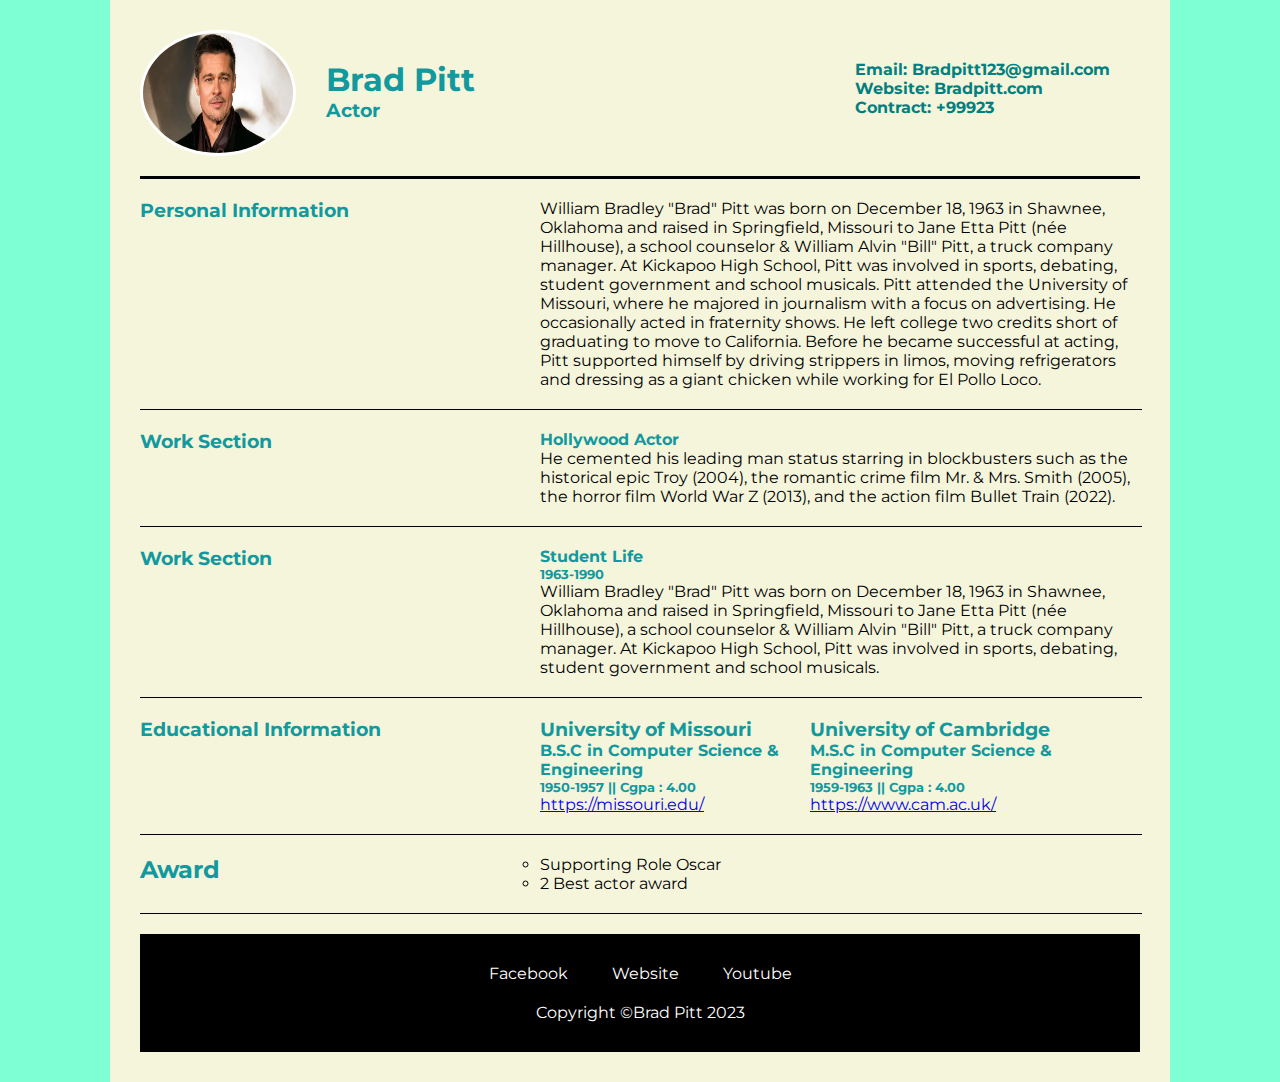
<file: index.html>
<!DOCTYPE html>
<html lang="en">

<head>
    <meta charset="UTF-8">
    <meta name="viewport" content="width=device-width, initial-scale=1.0">
    <title>Brad-pitt Cv</title>
    <link rel="stylesheet" href="style.css">
    <link rel="preconnect" href="https://fonts.googleapis.com">
    <link rel="preconnect" href="https://fonts.gstatic.com" crossorigin>
    <link
        href="https://fonts.googleapis.com/css2?family=Barlow:ital,wght@0,100;1,900&family=Montserrat:wght@600&display=swap"
        rel="stylesheet">
</head>

<body>
    <div class="container">
        <header>
            <img class="profile-image" src="Brad-Pitt-shutterstock_editorial_9244311a_huge.webp" alt="">
            <div class="bio">
                <h1>Brad Pitt</h1>
                <h3>Actor</h3>
            </div>
            <div class="side">
                <p><a href="#">Email: Bradpitt123@gmail.com</a></p>
                <p><a href="">Website: Bradpitt.com </a></p>
                <p><a href="">Contract: +99923</a></p>
            </div>
        </header>
        <div class="div-clear"></div>

        <hr>

        <!--sec-->
        <main>
            <section class="personal-section">
                <div class="div-1">
                    <div class="left-div">
                        <h3>Personal Information</h3>

                    </div>
                    <div class="right-div ">
                        <p>William Bradley "Brad" Pitt was born on December 18, 1963 in Shawnee, Oklahoma and raised in
                            Springfield, Missouri to Jane Etta Pitt (née Hillhouse), a school counselor & William Alvin
                            "Bill" Pitt, a truck company manager. At Kickapoo High School, Pitt was involved in sports,
                            debating, student government and school musicals. Pitt attended the University of Missouri,
                            where he majored in journalism with a focus on advertising. He occasionally acted in
                            fraternity
                            shows. He left college two credits short of graduating to move to California. Before he
                            became
                            successful at acting, Pitt supported himself by driving strippers in limos, moving
                            refrigerators
                            and dressing as a giant chicken while working for El Pollo Loco.</p>

                    </div>
                </div>
            </section>

            <div class="div-clear"></div>
            <hr class="common-hr">
            <!--work-->
            <section class="work-sec">
                <div class="div-1">
                    <div class="left-div">
                        <h3>Work Section</h3>

                    </div>
                    <div class="right-div ">
                        <h4>Hollywood Actor</h4>
                        <p>
                            He cemented his leading man status starring in blockbusters such as the historical epic Troy
                            (2004), the romantic crime film Mr. & Mrs. Smith (2005), the horror film World War Z (2013),
                            and the action film Bullet Train (2022).
                        </p>

                    </div>
                </div>
            </section>
            <!--work--end-->
            <div class="div-clear"></div>
            <hr class="common-hr">

            <!--study-->
            <section class="study-sec">
                <div class="div-1">
                    <div class="left-div">
                        <h3>Work Section</h3>

                    </div>
                    <div class="right-div ">
                        <h4>Student Life</h4>
                        <h5>1963-1990</h5>
                        <p>William Bradley "Brad" Pitt was born on December 18, 1963 in Shawnee, Oklahoma and raised in
                            Springfield, Missouri to Jane Etta Pitt (née Hillhouse), a school counselor & William Alvin
                            "Bill" Pitt, a truck company manager. At Kickapoo High School, Pitt was involved in sports,
                            debating, student government and school musicals.
                        </p>

                    </div>
                </div>
            </section>
            <!--study end-->
            <div class="div-clear"></div>
            <hr class="common-hr">

            <!--Education-->
            <section class="Education-section">
                <div class="div-1">
                    <div class="left-div">
                        <h3>Educational Information</h3>
                    </div>
                    <div class="right-div">
                        <div class="edu-left">
                            <h3>University of Missouri</h3>
                            <h4>B.S.C in Computer Science & Engineering</h4>
                            <h5>1950-1957 || Cgpa : 4.00</h5>
                            <p><a href="https://missouri.edu/" target="_blank">https://missouri.edu/</a></p>
                        </div>
                        <div class="edu-right">
                            <h3>University of Cambridge</h3>
                            <h4>M.S.C in Computer Science & Engineering</h4>
                            <h5>1959-1963 || Cgpa : 4.00</h5>
                            <p><a href="https://www.cam.ac.uk/" target="_blank">https://www.cam.ac.uk/</a></p>
                        </div>
                    </div>
                </div>
            </section>
            <!--Education-End-->
            <div class="div-clear"></div>
            <hr class="common-hr">
            <!-- Award -->
            <section class="award-sec">
                <div class="div-1">
                    <div class="left-div">
                        <h2>Award</h2>
                    </div>
                    <div class="right-div ">
                        <ul style="list-style-type: circle;">
                            <li>Supporting Role Oscar</li>
                            <li>2 Best actor award</li>
                        </ul>
                    </div>
                </div>
            </section>
        </main>
        <div class="div-clear"></div>
        <hr class="common-hr">

        <footer class="bottom">
            <a href="#">Facebook</a>
            <a href="#">Website</a>
            <a href="#">Youtube</a>
            <p>Copyright &copy;Brad Pitt 2023 </p>
        </footer>
    </div>

</body>

</html>
</file>
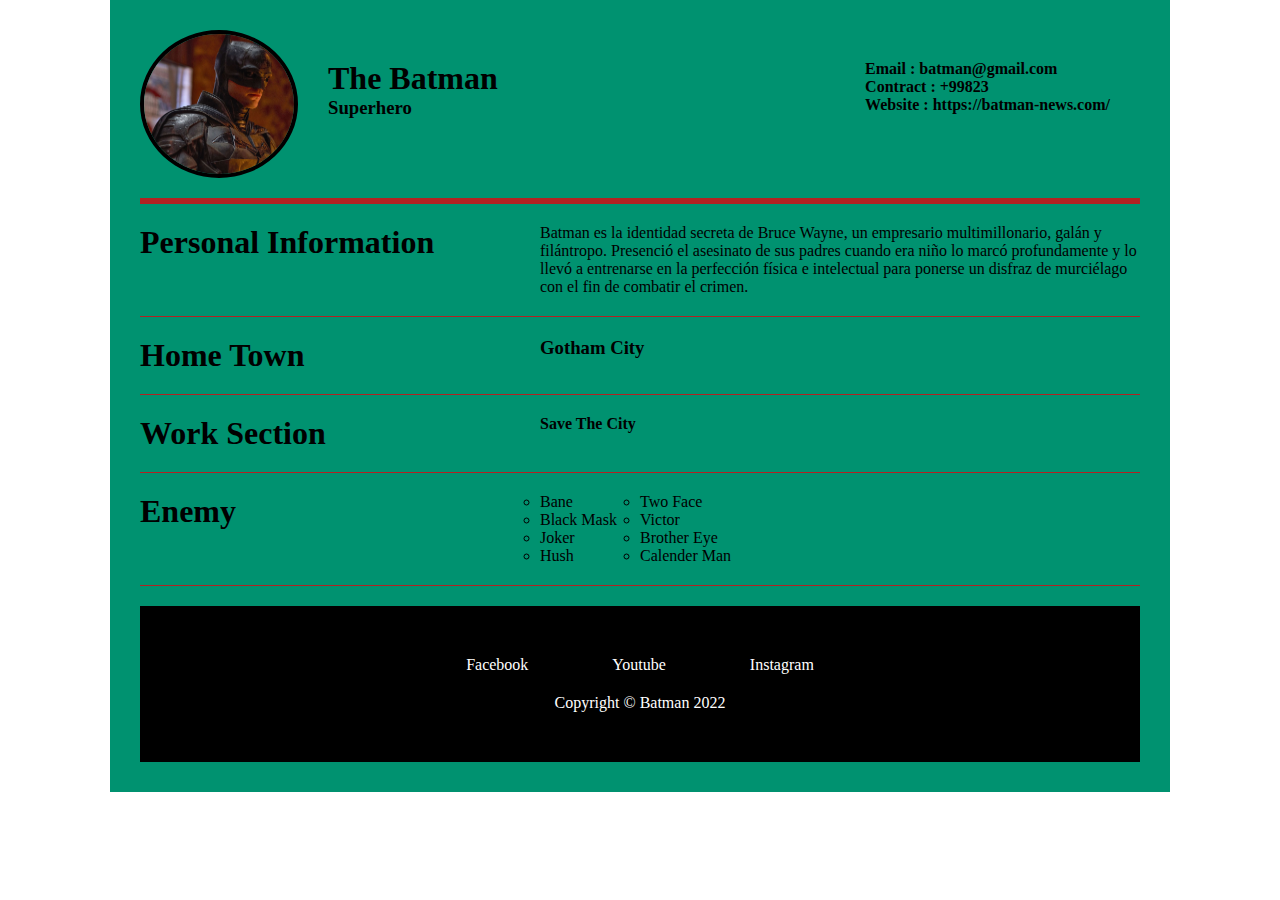
<file: index4.html>
<!DOCTYPE html>
<html lang="en">

<head>
    <meta charset="UTF-8">
    <meta name="viewport" content="width=device-width, initial-scale=1.0">
    <title>Document</title>
    <link rel="stylesheet" href="style1.css">
</head>

<body>
    <div class="containera">
        <!-- hearder start -->
        <header>
            <img class="image" src="rt.jpg" alt="">
            <div class="bio">
                <h1>The Batman</h1>
                <h3>Superhero</h3>
            </div>
            <div class="deatils">
                <p><a href="#">Email : batman@gmail.com</a></p>
                <p><a href="#">Contract : +99823</a></p>
                <p><a href="https://batman-news.com/" target="_blank">Website : https://batman-news.com/</a></p>
            </div>
        </header>
        <div class="div-clean"></div>
        <hr>
        <!-- header end -->
        <!-- main start -->
        <main>
            <section class="personal">
                <div class="divs">
                    <div class="left">
                        <h1>Personal Information</h1>
                    </div>
                    <div class="right">
                        <p>Batman es la identidad secreta de Bruce Wayne, un empresario multimillonario, galán y
                            filántropo. Presenció el asesinato de sus padres cuando era niño lo marcó profundamente y lo
                            llevó a entrenarse en la perfección física e intelectual para ponerse un disfraz de
                            murciélago con el fin de combatir el crimen.</p>
                    </div>
                </div>
            </section>
            <div class="div-clean"></div>
            <hr class="style-hr">
            <!-- Lives in -->
            <section class="Live">
                <div class="div2">
                    <div class="left">
                        <h1>Home Town</h1>
                    </div>
                    <div class="right">
                        <h3>Gotham City</h3>
                    </div>
                </div>
            </section>
            <!-- ENd -->
            <div class="div-clean"></div>
            <hr class="style-hr">
            <!-- start -->
            <section class="work-sec">
                <div class="div3">
                    <div class="left">
                        <h1>Work Section</h1>
                    </div>
                    <div class="right">
                        <h4>Save The City</h4
                    </div>
                </div>
            </section>
            <!-- end -->
            <div class="div-clean"></div>
            <hr class="style-hr">
            <section class="Award">
                <div class="left">
                    <h1>Enemy</h1>
                </div>
                <div class="vill-right">
                    <ul style="list-style-type: circle;">
                        <li>Bane</li>
                        <li>Black Mask</li>
                        <li>Joker</li>
                        <li>Hush</li>
                    </ul>
                </div>
                <div class="vill-left">
                    <ul style="list-style-type: circle;">
                        <li>Two Face</li>
                        <li>Victor</li>
                        <li>Brother Eye</li>
                        <li>Calender Man</li>
                    </ul>
                </div>
            </section>
            <div class="div-clean"></div>
            <hr class="style-hr">
        </main>
        <!-- main end -->
        <!-- footer start -->
        <footer class="bttm">
            <a href="#">Facebook</a>
            <a href="#">Youtube</a>
            <a href="#">Instagram</a>
            <p>Copyright &copy; Batman 2022</p>
        </footer>
        <!-- footer end -->

    </div>
</body>

</html>
</file>
<file: style.css>
* {
    margin: 0;
    padding: 0;
}

body {
    background-color: aquamarine;
    font-family: 'Barlow', sans-serif;
    font-family: 'Montserrat', sans-serif;
}
.container{
    max-width: 1000px;
    background-color: beige;
    margin: 0 auto;
    padding: 30px;
}
.header{

}
.profile-image{
    width: 150px;
    height: 120px;
    border: 3px solid white;
    border-radius: 60%;
    float: left;
  
}
.bio{
    float: left;
    padding: 30px;
}
h1,h2,h3,h4,h5,h6{
    color:#11999e;
}
.side{
    float: right;
    padding: 30px;
}
.side a{
    text-decoration: none;
    color: teal;
    font-weight: bold;
}
.side a:hover{
    text-decoration: underline;
    color: tomato;
}
.div-clear{
    clear: both;
}
hr{
    border: solid black;
    max-width: 100%;
    margin: 20px auto;
    border-bottom: none;
  
}
/*section */
.personal-section{


}
.div-1{


}
.left-div{
    width: 40%;
    float: left;


}
.right-div{
    width: 60%;
    float: right;
}
.common-hr{
    border: 1px solid black;
    border-bottom: none;
    width: 100%;
    margin: 20px auto;
}
/*edutaion*/
.edu-left{
    float: left;
    width: 45%;

}
.edu-right{
    float: left;
    width: 45%;

}
.bottom{
    background-color: black;
    text-align: center;
    padding: 30px;

}
.bottom a{
    color: white;
    text-decoration: none;
    margin: 20px;
}
.bottom p{
    color: white;
    margin-top: 20px;
}
</file>
<file: style1.css>
*{
    margin: 0;
    padding: 0;
}
body{
    background-color: white;

}
.containera{
    max-width: 1000px;
    background-color: #009270;
    margin: 0 auto;
    padding: 30px;
}
.image{
    width: 150px;
    height: 140px;
    border: 4px solid black;
    border-radius: 60%;
    float: left;
}
.bio{
    float: left;
    padding: 30px;

}
h1,h2,h3,h4,h5,h6{
    color: black;
}
.deatils {
    float: right;
    margin: 30px;
}
.deatils a{
    text-decoration: none;
    color: black;
    font-weight: bold;
}
.deatils a:hover{
    text-decoration: underline;
    color: tomato;
}
.div-clean{
    clear: both;
}
hr{
    border: 3px solid firebrick;
    max-width: 100%;
    margin: 20px auto;
}
.left{
    float: left;
    width: 40%;
}
.right{
    float: right;
    width: 60%;
}
.style-hr{
    border: 1px solid firebrick;
    border-bottom: none;
    max-width: 100%;
    margin: 20px auto;

}
.vill-right{
    float: left;
    width: 100px;
}
.vill-left{
    float: left;
    width: 45%;
}
.bttm{
    background-color: black;
    text-align: center;
    padding: 50px;
}
.bttm a{
    color: white;
    text-decoration: none;
    margin: 40px;
}
.bttm a:hover{
    text-decoration: underline;
    color: orangered;
}
.bttm p{
    color: white;
    margin-top: 20px;
}
</file>
